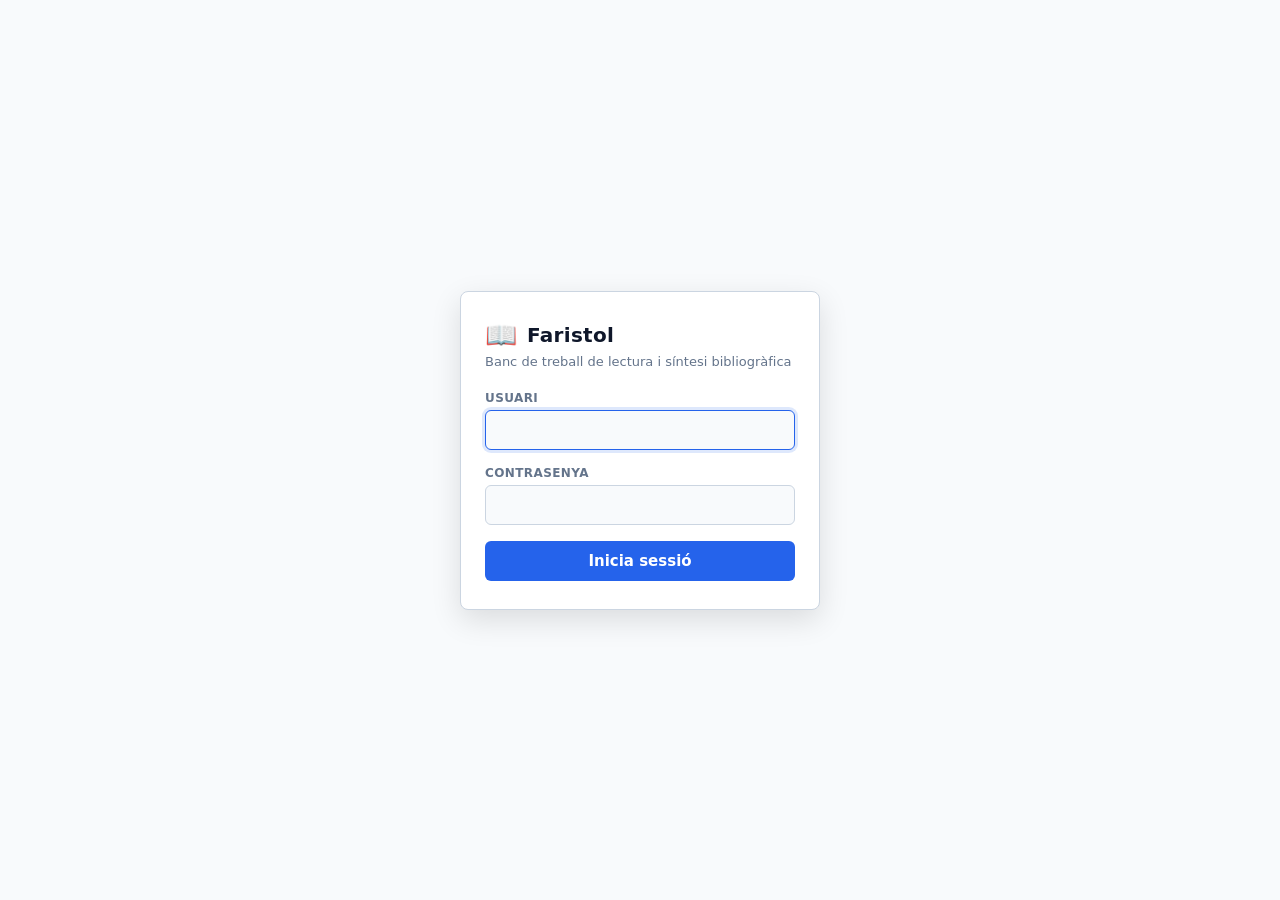
<file: faristol/static/login.html>
<!DOCTYPE html>
<html lang="ca">
<head>
    <meta charset="UTF-8">
    <meta name="viewport" content="width=device-width, initial-scale=1.0, viewport-fit=cover">
    <meta name="robots" content="noindex, nofollow">
    <title>Faristol · Inicia sessió</title>
    <style>
        :root {
            --bg-body: #f8fafc;
            --bg-surface: #ffffff;
            --border-color: #cbd5e1;
            --text-main: #0f172a;
            --text-muted: #64748b;
            --accent: #2563eb;
            --accent-hover: #1d4ed8;
            --danger: #dc2626;
            --radius-md: 6px;
            --radius-lg: 8px;
            --font-ui: system-ui, -apple-system, BlinkMacSystemFont, "Segoe UI", Roboto, sans-serif;
        }
        @media (prefers-color-scheme: dark) {
            :root {
                --bg-body: #0f172a;
                --bg-surface: #1e293b;
                --border-color: #334155;
                --text-main: #f1f5f9;
                --text-muted: #94a3b8;
                --accent: #3b82f6;
                --accent-hover: #60a5fa;
            }
        }
        * { box-sizing: border-box; }
        html, body { height: 100%; margin: 0; }
        body {
            font-family: var(--font-ui);
            background: var(--bg-body);
            color: var(--text-main);
            display: flex;
            align-items: center;
            justify-content: center;
            padding: 20px;
        }
        .card {
            background: var(--bg-surface);
            border: 1px solid var(--border-color);
            border-radius: var(--radius-lg);
            box-shadow: 0 10px 30px rgba(0, 0, 0, 0.12);
            width: 100%;
            max-width: 360px;
            padding: 28px 24px;
        }
        .brand {
            display: flex;
            align-items: center;
            gap: 10px;
            margin-bottom: 4px;
        }
        .brand i { font-style: normal; font-size: 26px; }
        .brand h1 { font-size: 20px; margin: 0; letter-spacing: 0.3px; }
        .subtitle {
            color: var(--text-muted);
            font-size: 13px;
            margin: 0 0 22px 0;
        }
        label {
            display: block;
            font-size: 12px;
            font-weight: 600;
            color: var(--text-muted);
            margin: 0 0 5px 0;
            text-transform: uppercase;
            letter-spacing: 0.4px;
        }
        input[type="text"], input[type="password"] {
            width: 100%;
            padding: 10px 12px;
            margin-bottom: 16px;
            font-size: 15px;
            font-family: inherit;
            color: var(--text-main);
            background: var(--bg-body);
            border: 1px solid var(--border-color);
            border-radius: var(--radius-md);
            outline: none;
        }
        input:focus {
            border-color: var(--accent);
            box-shadow: 0 0 0 3px rgba(37, 99, 235, 0.15);
        }
        button {
            width: 100%;
            padding: 11px;
            font-size: 15px;
            font-weight: 600;
            font-family: inherit;
            color: #fff;
            background: var(--accent);
            border: none;
            border-radius: var(--radius-md);
            cursor: pointer;
        }
        button:hover { background: var(--accent-hover); }
        .error {
            display: none;
            background: rgba(220, 38, 38, 0.12);
            border: 1px solid var(--danger);
            color: var(--danger);
            font-size: 13px;
            padding: 9px 11px;
            border-radius: var(--radius-md);
            margin-bottom: 16px;
        }
        .error.visible { display: block; }
    </style>
</head>
<body>
    <main class="card">
        <div class="brand">
            <i>📖</i>
            <h1>Faristol</h1>
        </div>
        <p class="subtitle">Banc de treball de lectura i síntesi bibliogràfica</p>

        <div class="error" id="error" role="alert">Usuari o contrasenya incorrectes.</div>

        <form method="post" action="/login" autocomplete="on">
            <label for="username">Usuari</label>
            <input type="text" id="username" name="username" autocomplete="username"
                   autocapitalize="none" autocorrect="off" spellcheck="false" required autofocus>

            <label for="password">Contrasenya</label>
            <input type="password" id="password" name="password" autocomplete="current-password" required>

            <button type="submit">Inicia sessió</button>
        </form>
    </main>

    <script>
        // Mostra l'error si venim d'un intent fallit (?error=1)
        if (new URLSearchParams(window.location.search).has('error')) {
            document.getElementById('error').classList.add('visible');
        }
    </script>
</body>
</html>
</file>
